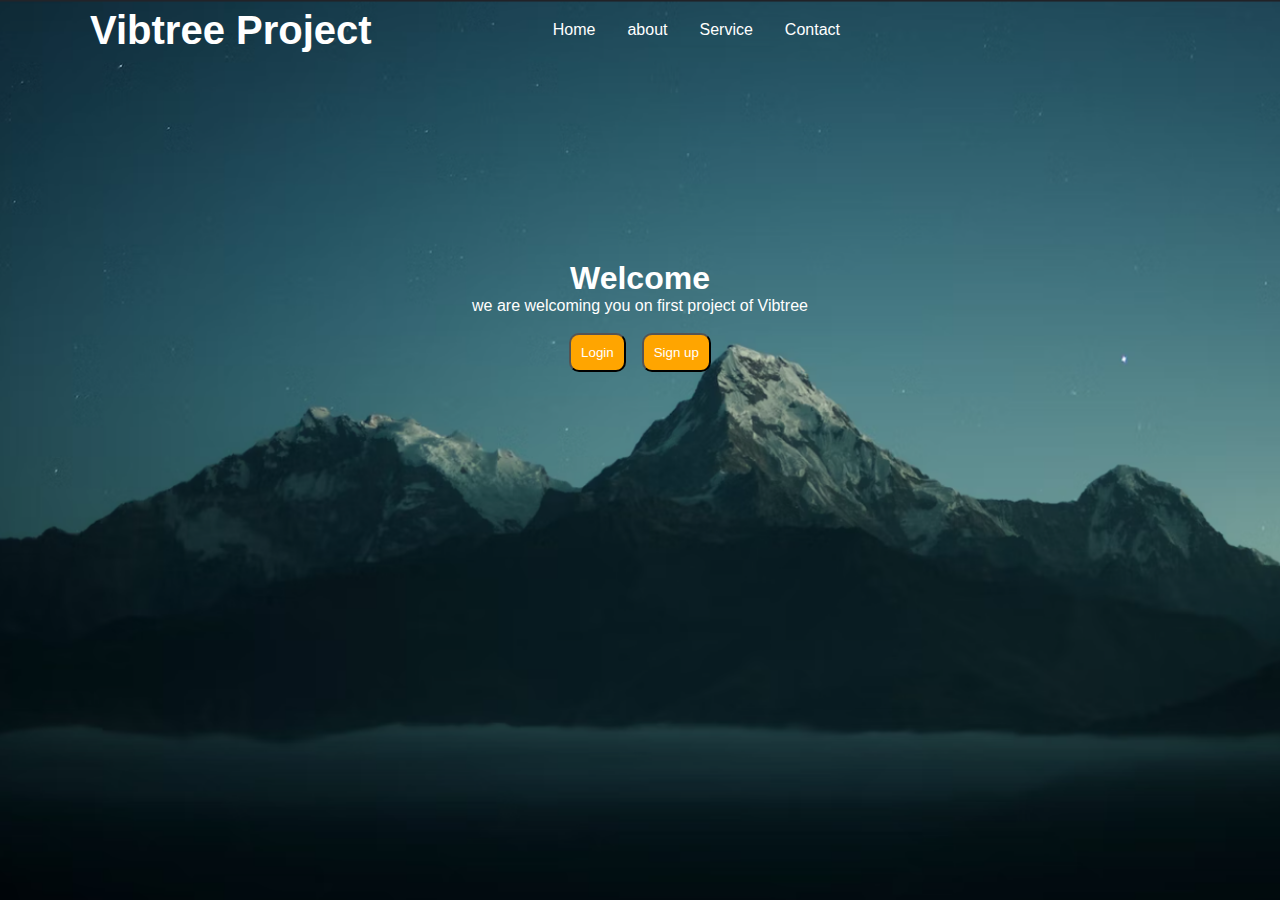
<file: web/index.html>
<!DOCTYPE html>

<html>
    <head>
        <title>Intern Project</title>
        <link rel="stylesheet" href="index.css">
        <link rel="stylesheet" href="responsive_Design.css">
        
        <!--<script src="index.js"></script>-->
        
        <meta charset="UTF-8">
        <meta name="viewport" content="width=device-width, initial-scale=1.0">
<link rel="stylesheet" href="https://cdnjs.cloudflare.com/ajax/libs/font-awesome/6.5.1/css/all.min.css" integrity="sha512-DTOQO9RWCH3ppGqcWaEA1BIZOC6xxalwEsw9c2QQeAIftl+Vegovlnee1c9QX4TctnWMn13TZye+giMm8e2LwA==" crossorigin="anonymous" referrerpolicy="no-referrer" />    </head>
    
    <body>
          <!--navbar-->
          <header>
              <div class="upper">
                  <div class="logo">
                      <a href="#">Vibtree Project</a>
                  </div>
                  <ul class="links">
                      <li><a href="#">Home</a></li>
                      <li><a href="#">about</a></li>
                      <li><a href="#">Service</a></li>
                      <li><a href="#">Contact</a></li>
                      
                  </ul>
                   <div class="bar"><i class="fa-solid fa-bars"></i></div>
              </div>
              
              <!--responsive-->
              <div class="dropdown open">
                  <ul>
                      <li><a href="#">Home</a></li>
                      <li><a href="#">about</a></li>
                      <li><a href="#">Service</a></li>
                      <li><a href="#">Contact</a></li>
                  </ul>
              </div>
             
          </header>
          <main>
              <section id="content">
                  <h1>Welcome</h1>
                  <p>we are welcoming you on first project of Vibtree</p>
                  <br>
                  <ul class="unOrderedList">
                      <li><a href="login.html"><button class="newBtn">Login</button></a></li>
                      <li><a href="signup.html"><button class="newBtn">Sign up</button></a></li>
                          
                  </ul>
              </section>
              
          </main>
          <script >
              const btn=document.querySelector('.bar');
const btnIcon=document.querySelector('.bar i');
const btnmenu=document.querySelector('.dropdown');
btn.onclick=function(){
    btnmenu.classList.toggle('open');
    const isOpen=btnmenu.classList.contains('open');
    btnIcon.classList=isOpen?'fa-solid fa-xmark':'fa-solid fa-bars';
};
          </script>
      
    </body>
</html>
</file>
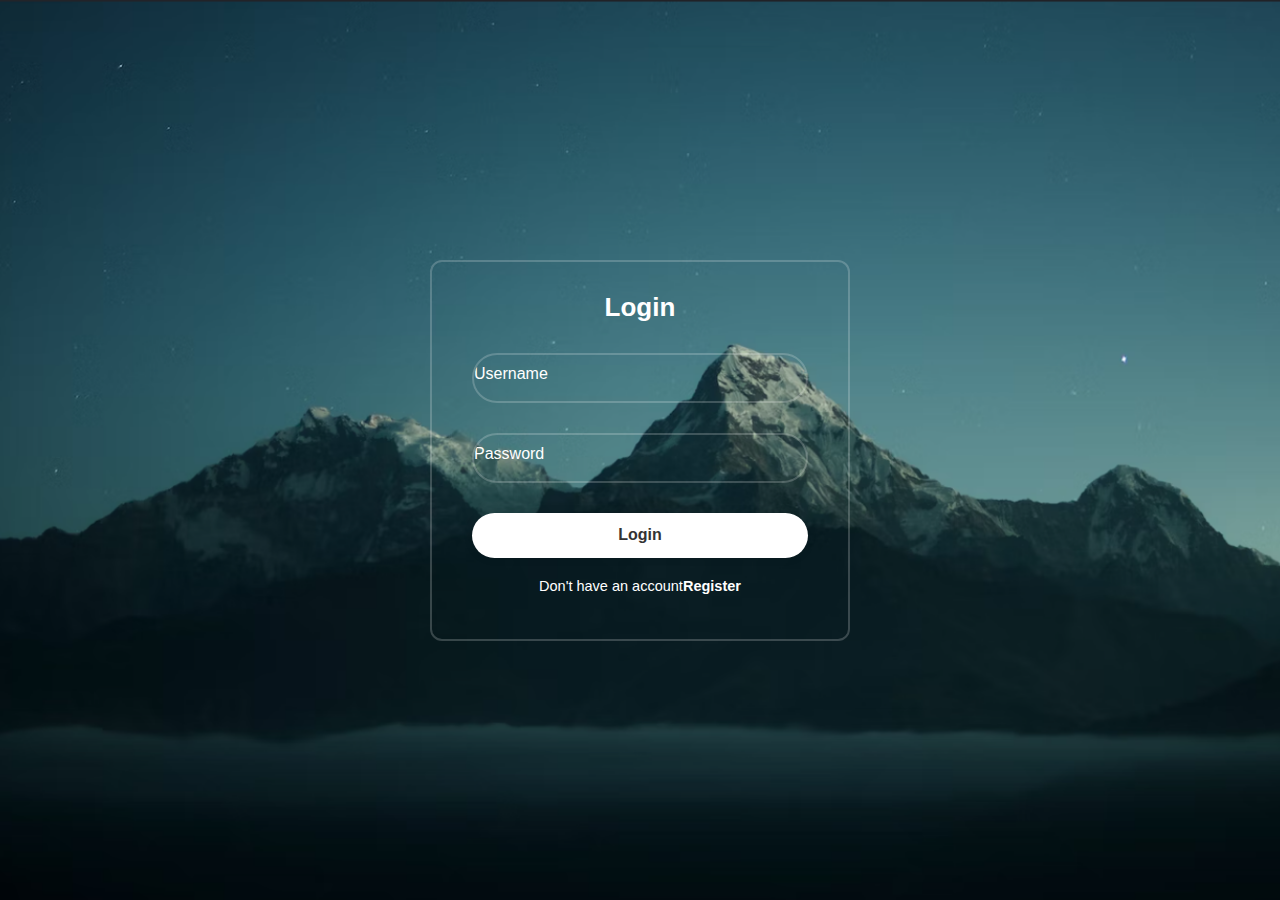
<file: web/login.html>
<!DOCTYPE html>
<!--
Click nbfs://nbhost/SystemFileSystem/Templates/Licenses/license-default.txt to change this license
Click nbfs://nbhost/SystemFileSystem/Templates/JSP_Servlet/Html.html to edit this template
-->
<html>
    <head>
        <title>TODO supply a title</title>
        <link rel="stylesheet" href="login.css">
        <meta charset="UTF-8">
        <meta name="viewport" content="width=device-width, initial-scale=1.0">
    </head>
    <body>
        <div class="wraper">
            <form action="login" method="post">
                <h1>Login</h1>
                <div class="input_box">
                    <input type="text" placeholder="Username" required="required">
                </div>
                <div class="input_box">
                    <input type="password" placeholder="Password" required="required">
                </div>
                <button type="submit" class="btn">Login</button>
                <div class="register_link">
                    <p>Don't have an account<a href="#">Register</a></p>
                </div>
            </form>
        </div>
         
    </body>
</html>
</file>
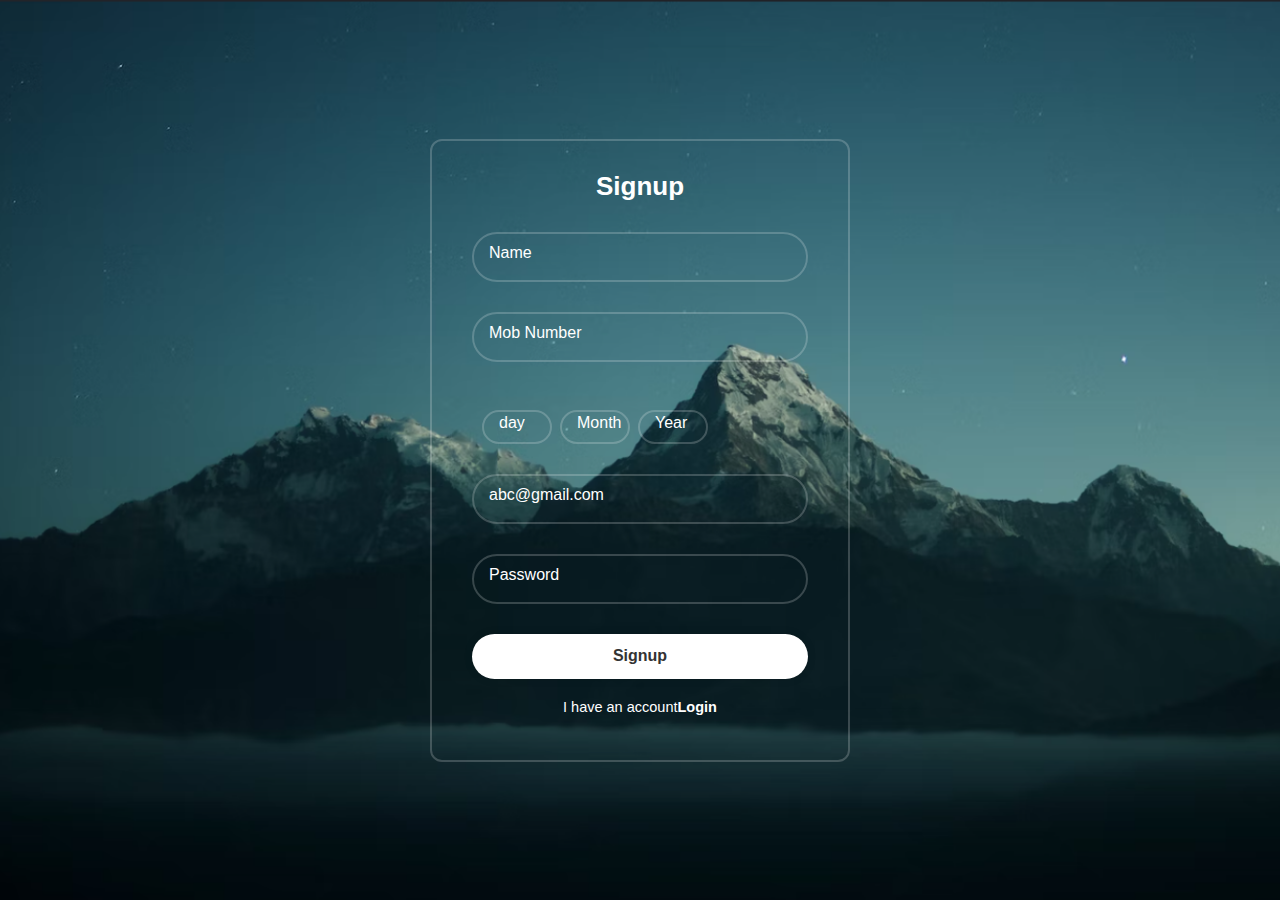
<file: web/signup.html>
<!DOCTYPE html>
<!--
Click nbfs://nbhost/SystemFileSystem/Templates/Licenses/license-default.txt to change this license
Click nbfs://nbhost/SystemFileSystem/Templates/JSP_Servlet/Html.html to edit this template
-->
<html>
    <head>
        <title>TODO supply a title</title>
        <link rel="stylesheet" href="signup.css">
        <script src="Signup.js"></script>
        <meta charset="UTF-8">
        <meta name="viewport" content="width=device-width, initial-scale=1.0">
    </head>
    <body>
         <div class="wraper">
             <form action="Signup.jsp" method="post" onsubmit="return validation()">
                <h1>Signup</h1>
                <div class="input_box">
                    <input id="Name" type="text" placeholder="Name" required="required" name="name">
                    <p id="nameError" class="error"></p>
                </div>
                <div class="input_box">
                    <input id="PhoneNumber" type="text" placeholder="Mob Number" required="required" name="PhNumber">
                    <p id="PhoneError" class="error"></p>
                </div>
                 <br>
                <div>
                    <ul class="list">
                    <li><input id="day" class="li" type="text" placeholder="day" required="required" name="day"></li>
     
                    <li><input id="month" class="li" type="text" placeholder="Month" required="required" name="month"></li>
                    
                    <li><input id="year" class="li" type="text" placeholder="Year" required="required" name="year"></li>
                    </ul>
                    <p id="dateError" class="error"></p>
                    
                </div>
               
                <div class="input_box">
                    <input id="Email" type="email" placeholder="abc@gmail.com" required="required" name="email">
                    <p id="emailrror" class="error"></p>
                </div>
                <div class="input_box">
                    <input id="Password" type="password" placeholder="Password" required="required" name="password">
                    <p id="passwordError" class="error"></p>
                </div>
                <button type="submit" class="btn">Signup</button>
                <div class="register_link">
                    <p>I have an account<a href="login.html">Login</a></p>
                </div>
            </form>
        </div>
   
    </body>
</html>
</file>
<file: web/index.css>
/*
Click nbfs://nbhost/SystemFileSystem/Templates/Licenses/license-default.txt to change this license
Click nbfs://nbhost/SystemFileSystem/Templates/JSP_Servlet/CascadeStyleSheet.css to edit this template
*/
/* 
    Created on : 04-Feb-2024, 10:42:55 am
    Author     : rahul
*/
@import url('https://fonts.googleapis.com/css2?family=Permanent+Marker&family=Poppins:wght@300;400&display=swap');
*{ margin: 0;
    padding: 0;
    box-sizing: border-box;
    font-family: 'Open Sans', sans-serif;
    
}
body{
    height: 100vh;
    background-color: #000;
background-image: url('background_image.png');
background-size: cover;
background-position: center;

}
li{
    list-style: none;
    
}
a{
    text-decoration: none;
    color: #fff;
    font-size: 1rem;
    
}
a:hover{
    color:orange;
    
}
header{
    position: relative;
    padding: 0 2rem;
    
}
.upper{
    width: 100%;
    height: 60px;
    max-width: 1200px;
    margin: 0 auto;
    display: flex;
    align-items: center;
    justify-content: space-between;
    
    
        
}
.upper .logo a{
    margin-left: 50px;
    font-size: 2.5rem;
    font-weight: bold;
    text-align: center;
    
}
.upper .links{
    margin-right: 400px;
    display: flex;
    gap: 2rem;
}
.unOrderedList{
       display: flex;
    gap: 1rem;
}

.upper .links:hover{
    scale:1.05rem;
    
}
.upper .bar{
    color: #fff;
    font-size: 1.5rem;
    cursor: pointer;
    display: none;
    
}
/*main*/
section#content{
    margin-top: 200px;
    height: calc(100vh-180px);
    display: flex;
    flex-direction: column;
    align-items: center;
    justify-content: center;
    text-align: center;
    color: #fff;
    
    
}
content h1{
    font-size: 3rem;
}
.newBtn{
    background-color: orange;
    padding: 10px;
    border-radius: 10px;
    color: #fff;
}
/*for responsive*/
.dropdown{
    position: absolute;
    right: 2rem;
    top: 60px;
    width: 300px;
    height: 0px;
    background: rgba(255,255,255,0.1);
    overflow: hidden;
    transition: height .2s cubic-bezier(0.175,0.885,0.32,1.275);
    display: none;
}
.dropdown.open{
    height:180px;
}
.dropdown li{
    padding: 0.7rem;
    display: flex;
    align-items: center;
    justify-content: center;
    
}
</file>
<file: web/responsive_Design.css>
/*
Click nbfs://nbhost/SystemFileSystem/Templates/Licenses/license-default.txt to change this license
Click nbfs://nbhost/SystemFileSystem/Templates/JSP_Servlet/CascadeStyleSheet.css to edit this template
*/
/* 
    Created on : 04-Feb-2024, 1:33:08 pm
    Author     : rahul
*/
@media(max-width:900px){
    body{
    height: 100vh;
    background-color: #000;
background-image: url('background_image.png');
background-size: cover;
background-position: center;

}
li{
    list-style: none;
    
}
a{
    text-decoration: none;
    color: #fff;
    font-size: 1rem;
    
}
a:hover{
    color:orange;
    
}
header{
    position: relative;
    padding: 0 2rem;
    text-align: center;
    
}
.upper{
    width: 100%;
    height: 60px;
    max-width: 1200px;
    margin: 0 auto;
    display: flex;
    align-items: center;
    justify-content: space-between;
    
    
        
}
.upper .logo a{
    margin-left: 0px;
    font-size: 1.5rem;
    font-weight: bold;
    
}
.upper .links{
    margin-right: 400px;
    display: flex;
    gap: 2rem;
    display: none;
}
.upper .bar{
    color: #fff;
    font-size: 1.5rem;
    cursor: pointer;
    display: block;
    
}
.dropdown{
    position: absolute;
    right: 2rem;
    top: 60px;
    width: 300px;
    height: 0px;
    background: rgba(255,255,255,0.1);
    overflow: hidden;
    transition: height .2s cubic-bezier(0.175,0.885,0.32,1.275);
    display: block;
}
.dropdown.open{
    height:180px;
}
.dropdown li{
    padding: 0.7rem;
    display: flex;
    align-items: center;
    justify-content: center;
    
}
}
</file>
<file: web/login.css>
/*
Click nbfs://nbhost/SystemFileSystem/Templates/Licenses/license-default.txt to change this license
Click nbfs://nbhost/SystemFileSystem/Templates/JSP_Servlet/CascadeStyleSheet.css to edit this template
*/
/* 
    Created on : 04-Feb-2024, 3:41:45 pm
    Author     : rahul
*/
/**{
    margin: 0;
    padding: 0;
    
}

header{
    background-image: linear-gradient(darkblue,lightskyblue);
}
.mainPage{
    background-image: linear-gradient(darkblue,lightskyblue);
}
li{
    list-style: none;
    
}
a{
    text-decoration: none;
    color: #fff;
    font-size: 1rem;
    
}
a:hover{
    color:orange;
    
}
header{
    position: relative;
    padding: 0 2rem;
    
}
.upper{
    width: 100%;
    height: 60px;
    max-width: 1200px;
    margin: 0 auto;
    display: flex;
    align-items: center;
    justify-content: space-between;
    
    
        
}
.upper .logo a{
    margin-left: 50px;
    font-size: 2.5rem;
    font-weight: bold;
    text-align: center;
    
}
.upper .links{
    margin-right: 400px;
    display: flex;
    gap: 2rem;
}
.unOrderedList{
       display: flex;
    gap: 1rem;
}

.upper .links:hover{
    scale:1.05rem;
    
}*/
*{
    margin: 0;
    padding: 0;
    box-sizing: border-box;
    font-family: "Poppins", sans-serif;
    
}
body{
    display: flex;
    justify-content: center;
    align-items: center;
    min-height: 100vh;
    background-image: url('background_image.png');
    background-size: cover;
    background-position: center;

}
.wraper{
    width: 420px;
    /*background: purple;*/
    color: #fff;
    border: 2px solid rgba(255,255,255,0.2);
    border-radius: 12px;
    padding: 30px 40px;
    
}
.wraper h1{
    font-size: 26px;
    text-align: center;
    
}
.wraper .input_box{
    position: relative;
    width: 100%;
    height:50px;

    margin: 30px 0;
}
.input_box input{
    width: 100%;
    height: 100%;
    background: transparent;
    border: none;
    outline: none;
    border: 2px solid rgba(255,255,255, .2);
    border-radius: 40px;
    font-size: 16px;
    color: #fff;
    padding: 2px 4px 10px 0px;
}
.input_box input::placeholder{
    color: #fff;
    margin-left: 10px;
}
.wraper .btn{
    width: 100%;
    height: 45px;
    background: #fff;
    
    border: none;
    outline: none;
    border-radius: 40px;
    box-shadow: 0 0 10px rgba(0,0,0,0.1);
    cursor: pointer;
    font-size: 16px;
    color: #333;
    font-weight: 600;
    
    
}
.wraper .register_link{
    font-size: 14.5px;
    text-align: center;
    margin:20px 0px 15px ;
}
.register_link p a{
    color: #fff;
    text-decoration: none;
    font-weight: 600;
}
.register_link p a:hover{
    text-decoration: underline;
}
</file>
<file: web/signup.css>
/*
Click nbfs://nbhost/SystemFileSystem/Templates/Licenses/license-default.txt to change this license
Click nbfs://nbhost/SystemFileSystem/Templates/JSP_Servlet/CascadeStyleSheet.css to edit this template
*/
/* 
    Created on : 04-Feb-2024, 6:26:11 pm
    Author     : rahul
*/

*{
    margin: 0;
    padding: 0;
    box-sizing: border-box;
    font-family: "Poppins", sans-serif;
    
}
body{
    display: flex;
    justify-content: center;
    align-items: center;
    min-height: 100vh;
    background-image: url('background_image.png');
    background-size: cover;
    background-position: center;

}.wraper{
    width: 420px;
    /*background: purple;*/
    color: #fff;
    border: 2px solid rgba(255,255,255,0.2);
    border-radius: 12px;
    padding: 30px 40px;
    
}
.wraper h1{
    font-size: 26px;
    text-align: center;
    
}
.wraper .input_box{
    position: relative;
    width: 100%;
    height:50px;

    margin: 30px 0;
}
.input_box input{
    width: 100%;
    height: 100%;
    background: transparent;
    border: none;
    outline: none;
    border: 2px solid rgba(255,255,255, .2);
    border-radius: 40px;
    font-size: 16px;
    color: #fff;
    padding: 2px 4px 10px 0px;
}
.input_box input::placeholder{
    color: #fff;
    padding: 15px;
}
.wraper .btn{
    width: 100%;
    height: 45px;
    background: #fff;
    
    border: none;
    outline: none;
    border-radius: 40px;
    box-shadow: 0 0 10px rgba(0,0,0,0.1);
    cursor: pointer;
    font-size: 16px;
    color: #333;
    font-weight: 600;
    
    
}
.wraper .register_link{
    font-size: 14.5px;
    text-align: center;
    margin:20px 0px 15px ;
}
.register_link p a{
    color: #fff;
    text-decoration: none;
    font-weight: 600;
}
.register_link p a:hover{
    text-decoration: underline;
}
li{
    list-style: none;
}
.list{
     margin-right: 100px;
    display: flex;
    gap: 0.5rem;
    text-align: center;
    margin-left: 10px;
   
    
}
.li{
    width: 100%;
    height: 100%;
    background: transparent;
    border: none;
    outline: none;
    border: 2px solid rgba(255,255,255, .2);
    border-radius: 40px;
    font-size: 16px;
    color: #fff;
    padding: 2px 4px 10px 0px;
}
.input_box input::placeholder{
    color: #fff;
    padding: 15px;
}
.li::placeholder{
     color: #fff;
    padding: 15px;
}
.error{
    color: orange;
    text-align: left;
    margin: 0px;
}
</file>
